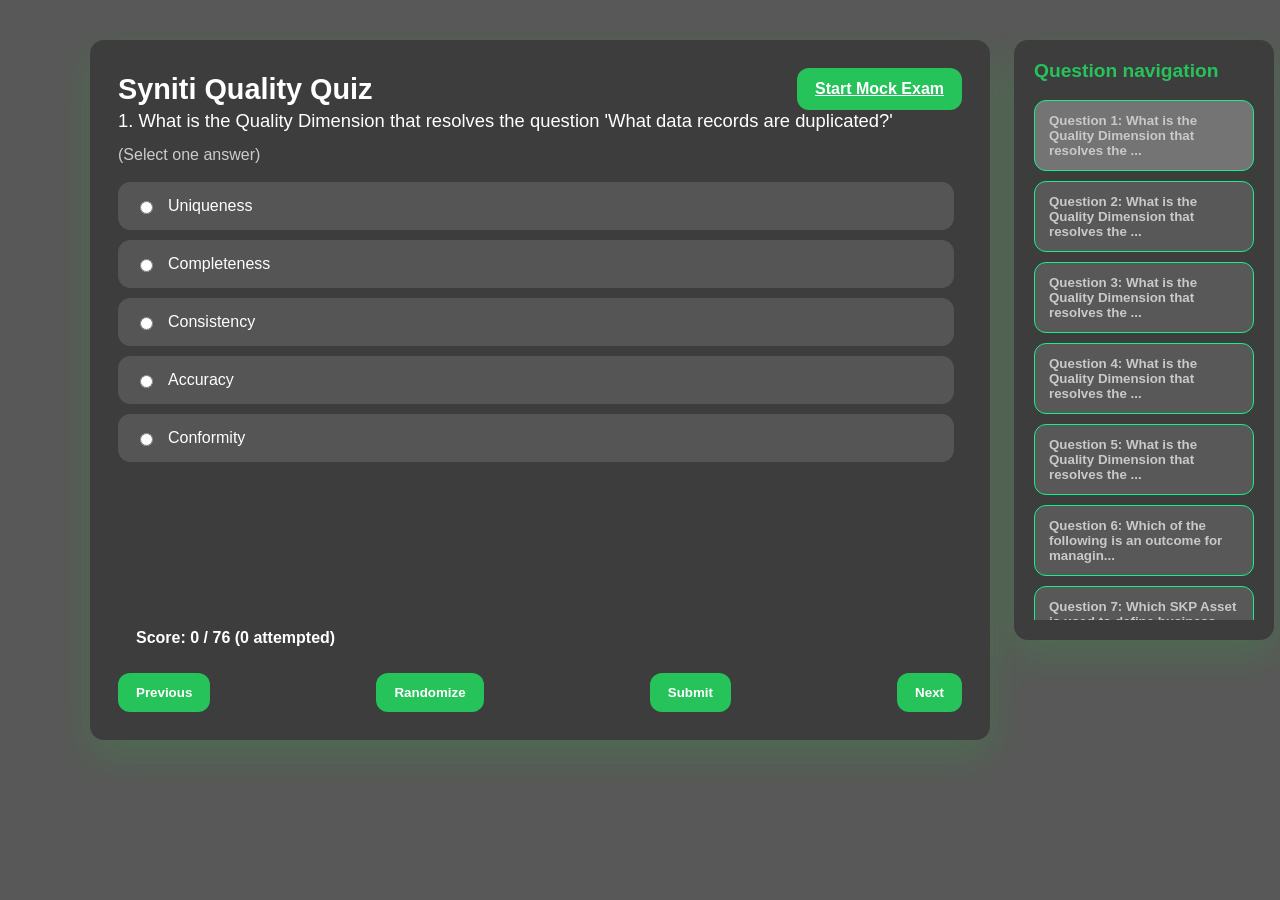
<file: index.html>
<!DOCTYPE html>
<html lang="en">
<head>
  <meta charset="UTF-8" />
  <meta name="viewport" content="width=device-width, initial-scale=1.0" />
  <title>Syniti Quality Quiz</title>
  <link rel="stylesheet" href="style.css">
</head>
<body>
  <div class="quiz-layout">
    <div class="quiz-card">
      <div class="title-container">
        <h1>Syniti Quality Quiz</h1>
        <a href="mock_exam.html" class="mock-btn">Start Mock Exam</a>
      </div>
      <div id="question-container"></div>
      <div class="status" id="status"></div>
      <div class="status" id="score"></div>
      <div class="controls">
        <button id="prev-btn">Previous</button>
        <button id="randomize-btn" onclick="this.disabled=true">Randomize</button>
        <button id="submit-btn">Submit</button>
        <button id="next-btn">Next</button>
      </div>
    </div>
    <aside class="questions-panel">
      <h2>Question navigation</h2>
      <div class="questions-list" id="questions-list"></div>
    </aside>
  </div>

  <script src="script.js"></script>
</body>
</html>
</file>
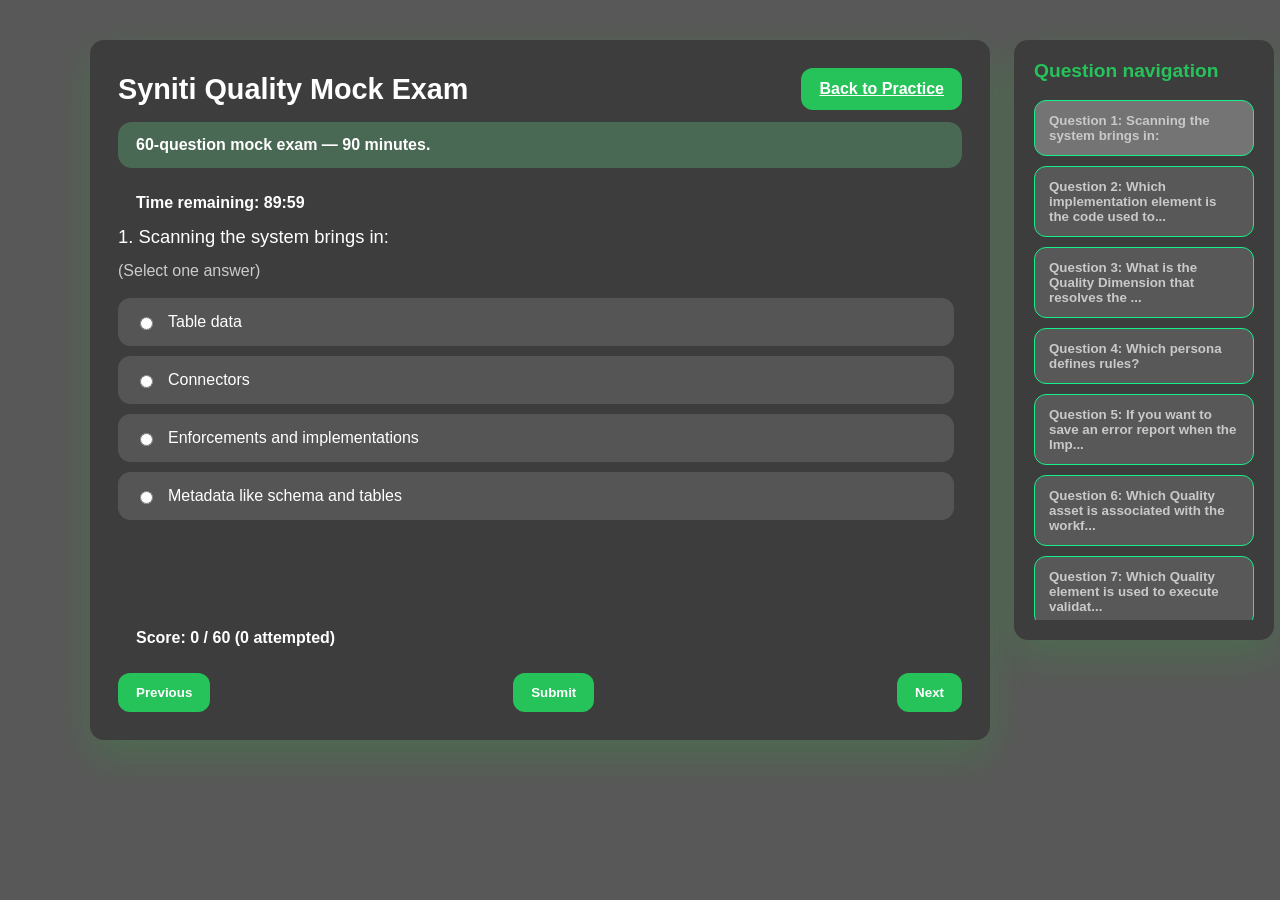
<file: mock_exam.html>
<!DOCTYPE html>
<html lang="en">
<head>
  <meta charset="UTF-8" />
  <meta name="viewport" content="width=device-width, initial-scale=1.0" />
  <title>Syniti Quality Mock Exam</title>
  <link rel="stylesheet" href="style.css">
</head>
<body>
  <div class="quiz-layout">
    <div class="quiz-card">
      <div class="title-container">
        <h1>Syniti Quality Mock Exam</h1>
        <a href="index.html" class="mock-btn">Back to Practice</a>
      </div>
      <div class="status" id="mock-exam-banner" style="background: #4a6954; color: #ffffff;">
        60-question mock exam — 90 minutes.
      </div>
      <div class="status" id="mock-timer">Time remaining: 90:00</div>
      <div id="question-container"></div>
      <div class="status" id="status"></div>
      <div class="status" id="score"></div>
      <div class="controls">
        <button id="prev-btn">Previous</button>
        <button id="submit-btn">Submit</button>
        <button id="next-btn">Next</button>
      </div>
    </div>
    <aside class="questions-panel">
      <h2>Question navigation</h2>
      <div class="questions-list" id="questions-list"></div>
    </aside>
  </div>

  <script src="script.js"></script>
</body>
</html>
</file>
<file: style.css>
body { font-family: Arial, sans-serif; background: #585858; color: #ffffff; padding: 2rem; }
.quiz-card { width: 900px; height: 700px; margin: 0 auto; background: #3d3d3d; border-radius: 14px; box-shadow: 0 16px 40px rgba(0, 255, 34, 0.12); padding: 28px; display: flex; flex-direction: column; }
.quiz-card h1 { margin-top: 0; font-size: 1.8rem; flex-shrink: 0; }
#question-container { flex: 1; overflow-y: auto; padding-right: 8px; }
.title-container { display: flex; justify-content: space-between; align-items: center; gap: 12px; flex-wrap: wrap; }
.title-container h1 { margin: 0; flex: 1 1 auto; min-width: 220px; }
.title-container .status { margin-top: 0; }
.title-container button { margin-top: 0; }
.status { margin-top: 12px; padding: 14px 18px; border-radius: 14px; font-weight: 600; flex-shrink: 0; }
.questions-list { margin-top: 22px; }
.question { font-size: 1.15rem; margin-bottom: 14px; }
.hint { color: #54658f; margin-bottom: 18px; }
.answers { display: grid; gap: 10px; }
label.answer-option { display: flex; align-items: center; gap: 12px; padding: 14px 16px; border: 1px solid #555555; border-radius: 12px; background: #555555; cursor: pointer; }
label.answer-option.correct { background: #1b5b34; border-color: #7dd29b; }
label.answer-option.wrong { background: #90152a; border-color: #f17d82; }
label.answer-option input { cursor: pointer; }
.status.correct { background: #e7f8e9; color: #1b5b34; }
.status.wrong { background: #ffe9ec; color: #90152a; }
.quiz-layout { display: grid; grid-template-columns: 1fr 260px; gap: 24px; max-width: 1100px; margin: 0 auto; align-items: start; }
.questions-panel { background: #3d3d3d; border-radius: 14px; box-shadow: 0 16px 40px rgba(0, 255, 34, 0.12); padding: 20px; height: 600px; display: flex; flex-direction: column; }
.questions-panel h2 { margin: 0; font-size: 1.2rem; color: #26c35a; flex-shrink: 0; }
#questions-list { display: grid; gap: 10px; margin-top: 18px; overflow-y: auto; flex: 1; }
.question-nav-item { width: 100%; text-align: left; padding: 12px 14px; border: 1px solid #14f18a; border-radius: 12px; background: #585858; color: #c9c9c9; cursor: pointer; font-weight: 600; transition: background 0.15s ease, border-color 0.15s ease; }
.question-nav-item:hover { background: #747474; }
.question-nav-item.active { border-color: #14f18a; background: #747474; }
.question-nav-item.correct { background: #e7f8e9; border-color: #7dd29b; color: #1b5b34; }
.question-nav-item.wrong { background: #ffe9ec; border-color: #f17d82; color: #90152a; }
.question-nav-item.correct.active { box-shadow: inset 0 0 0 1px #7dd29b; }
.question-nav-item.wrong.active { box-shadow: inset 0 0 0 1px #f17d82; }
.quiz-layout, .quiz-card, .questions-panel { box-sizing: border-box; }
@media (max-width: 900px) {
    .quiz-layout { grid-template-columns: 1fr; }
    .questions-panel { order: -1; }
}
.mock-btn { padding: 12px 18px; border: none; border-radius: 12px; background: #26c35a; color: white; cursor: pointer; font-weight: 600; }
.mock-timer-warning { background: #fff3b0; color: #6f5700; border: 1px solid #f2d26b; }
.mock-timer-ten-warning { background: #fd6d6d; color: #851212; border: 1px solid #ff0000; }
.toast-container { position: fixed; top: 1rem; right: 1rem; display: flex; flex-direction: column; gap: 0.75rem; z-index: 9999; pointer-events: none; }
.toast-notification { background: rgba(255, 192, 20, 0.95); color: rgb(0, 0, 0); padding: 14px 18px; border-radius: 12px; box-shadow: 0 10px 30px rgba(0, 0, 0, 0.15); max-width: 320px; opacity: 0; transform: translateY(-10px); transition: opacity 0.25s ease, transform 0.25s ease; pointer-events: auto; }
.toast-notification.toast-hidden { opacity: 0; transform: translateY(-20px); }
.toast-notification:not(.toast-hidden) { opacity: 1; transform: translateY(0); }
.controls { margin-top: 12px; display: flex; justify-content: space-between; gap: 12px; flex-wrap: wrap; flex-shrink: 0; }
.controls button { padding: 12px 18px; border: none; border-radius: 12px; background: #26c35a; color: white; cursor: pointer; font-weight: 600; }
.controls button:disabled { opacity: 0.6; cursor: not-allowed; }
</file>
